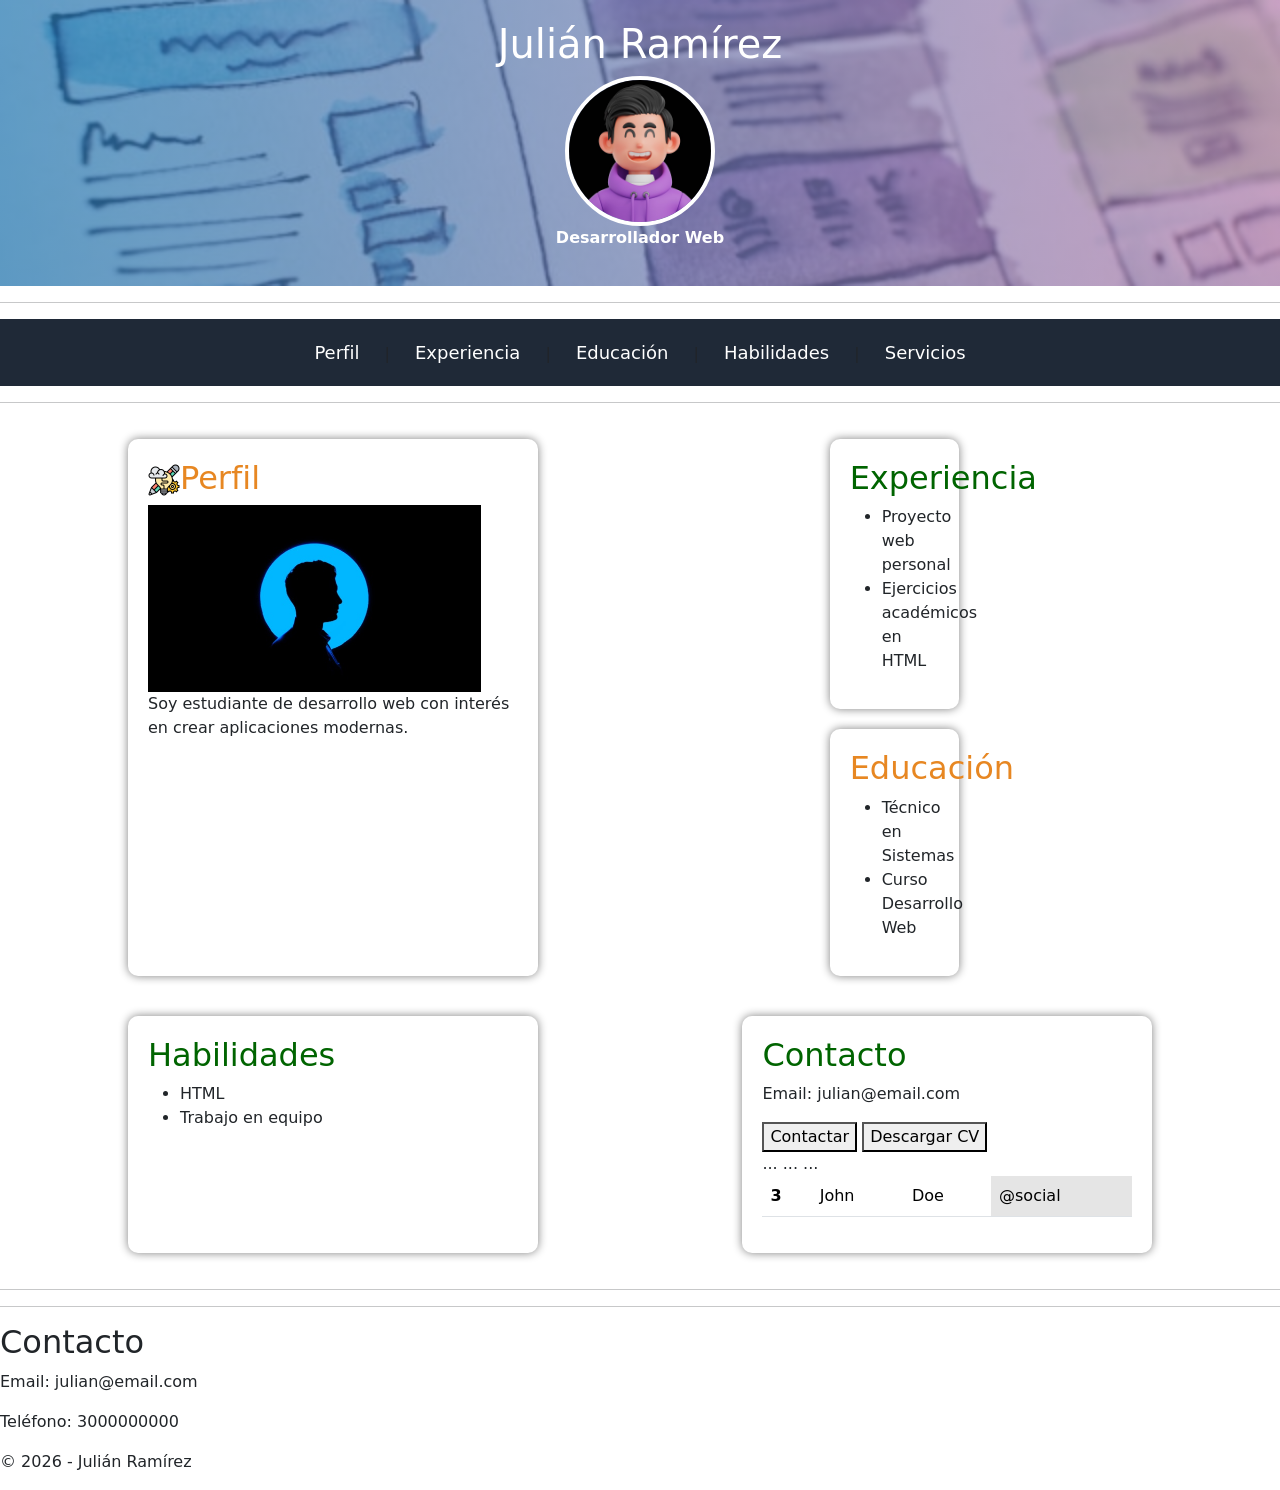
<file: index.html>
<!DOCTYPE html>
<html lang="es">
<head>
  <meta charset="UTF-8">
  <link rel="shortcut icon" href="/Multimedia/img/diseno.png" type="image/x-icon">
  <title>Mi CV - Julián Ramírez</title>
  <link rel="stylesheet" href="./css/indey.css">
  <link href="https://cdn.jsdelivr.net/npm/bootstrap@5.3.8/dist/css/bootstrap.min.css" rel="stylesheet" integrity="sha384-sRIl4kxILFvY47J16cr9ZwB07vP4J8+LH7qKQnuqkuIAvNWLzeN8tE5YBujZqJLB" crossorigin="anonymous">
</head>

<body bgcolor="#f4f4f4">
  <header>
    <font>
      <h1>Julián Ramírez</h1>
    </font>
    <img src="Multimedia/img/perfil2.jpg" alt="Foto" width="150">
    <p><b>Desarrollador Web</b></p>
  </header>
  <hr>
  <nav>
    <center>
      <a href="#perfil">Perfil</a> |
      <a href="#experiencia">Experiencia</a> |
      <a href="#educacion">Educación</a> |
      <a href="#habilidades">Habilidades</a> |
      <a href="/templates/services.html">Servicios</a>
    </center>
  </nav>
  <hr>
  <main>
    <section id="perfil">
      <h2><img src="/Multimedia/img/diseno.png" alt="">Perfil</h2>
      <img src="/Multimedia/img/perfil.jpg" alt="" class="perfil">
      <p>Soy estudiante de desarrollo web con interés en crear aplicaciones modernas.</p>
    </section>
    <div class="contenedor-flex">
      <section id="experiencia">
        <h2><font color="darkgreen">Experiencia</font></h2>
        <ul>
          <li>Proyecto web personal</li>
          <li>Ejercicios académicos en HTML</li>
        </ul>
      </section>
      <section id="educacion">
        <h2>Educación</h2>
        <ul>
          <li>Técnico en Sistemas</li>
          <li>Curso Desarrollo Web</li>
        </ul>
      </section>
    </div>
    <section id="habilidades">
      <h2><font color="darkgreen">Habilidades</font></h2>
      <ul>
        <li>HTML</li>
        <li>Trabajo en equipo</li>
      </ul>
    </section>
    <section id="contacto">
      <h2><font color="darkgreen">Contacto</font></h2>
      <p>Email: julian@email.com</p>

      <button>Contactar</button>
      <button>Descargar CV</button>
      <br>
      <table class="table">
        <thead>
          ...
        </thead>
        <tbody>
          <tr class="table-active">
            ...
          </tr>
          <tr>
            ...
          </tr>
          <tr>
            <th scope="row">3</th>
            <td>John</td>
            <td>Doe</td>
            <td class="table-active">@social</td>
          </tr>
        </tbody>
      </table>
    </section>

  </main>

  <hr>
  <hr>

  <footer>
    <h2>Contacto</h2>
    <p>Email: julian@email.com</p>
    <p>Teléfono: 3000000000</p>
    <div class="redes">
      <a href="#">
          <i class="fa-brands fa-facebook"></i>
      </a>
      <a href="#">
          <i class="fa-brands fa-instagram"></i>
      </a>
      <a href="#">
          <i class="fa-brands fa-github"></i>
      </a>
      <a href="#">
          <i class="fa-brands fa-linkedin"></i>
      </a>
    </div>
    <p>© 2026 - Julián Ramírez</p>
  </footer>

  <script src="https://cdn.jsdelivr.net/npm/bootstrap@5.3.8/dist/js/bootstrap.bundle.min.js" integrity="sha384-FKyoEForCGlyvwx9Hj09JcYn3nv7wiPVlz7YYwJrWVcXK/BmnVDxM+D2scQbITxI" crossorigin="anonymous"></script>
  <script src="https://cdn.jsdelivr.net/npm/@popperjs/core@2.11.8/dist/umd/popper.min.js" integrity="sha384-I7E8VVD/ismYTF4hNIPjVp/Zjvgyol6VFvRkX/vR+Vc4jQkC+hVqc2pM8ODewa9r" crossorigin="anonymous"></script>
  <script src="https://cdn.jsdelivr.net/npm/bootstrap@5.3.8/dist/js/bootstrap.min.js" integrity="sha384-G/EV+4j2dNv+tEPo3++6LCgdCROaejBqfUeNjuKAiuXbjrxilcCdDz6ZAVfHWe1Y" crossorigin="anonymous"></script>
</body>
</html>
</file>
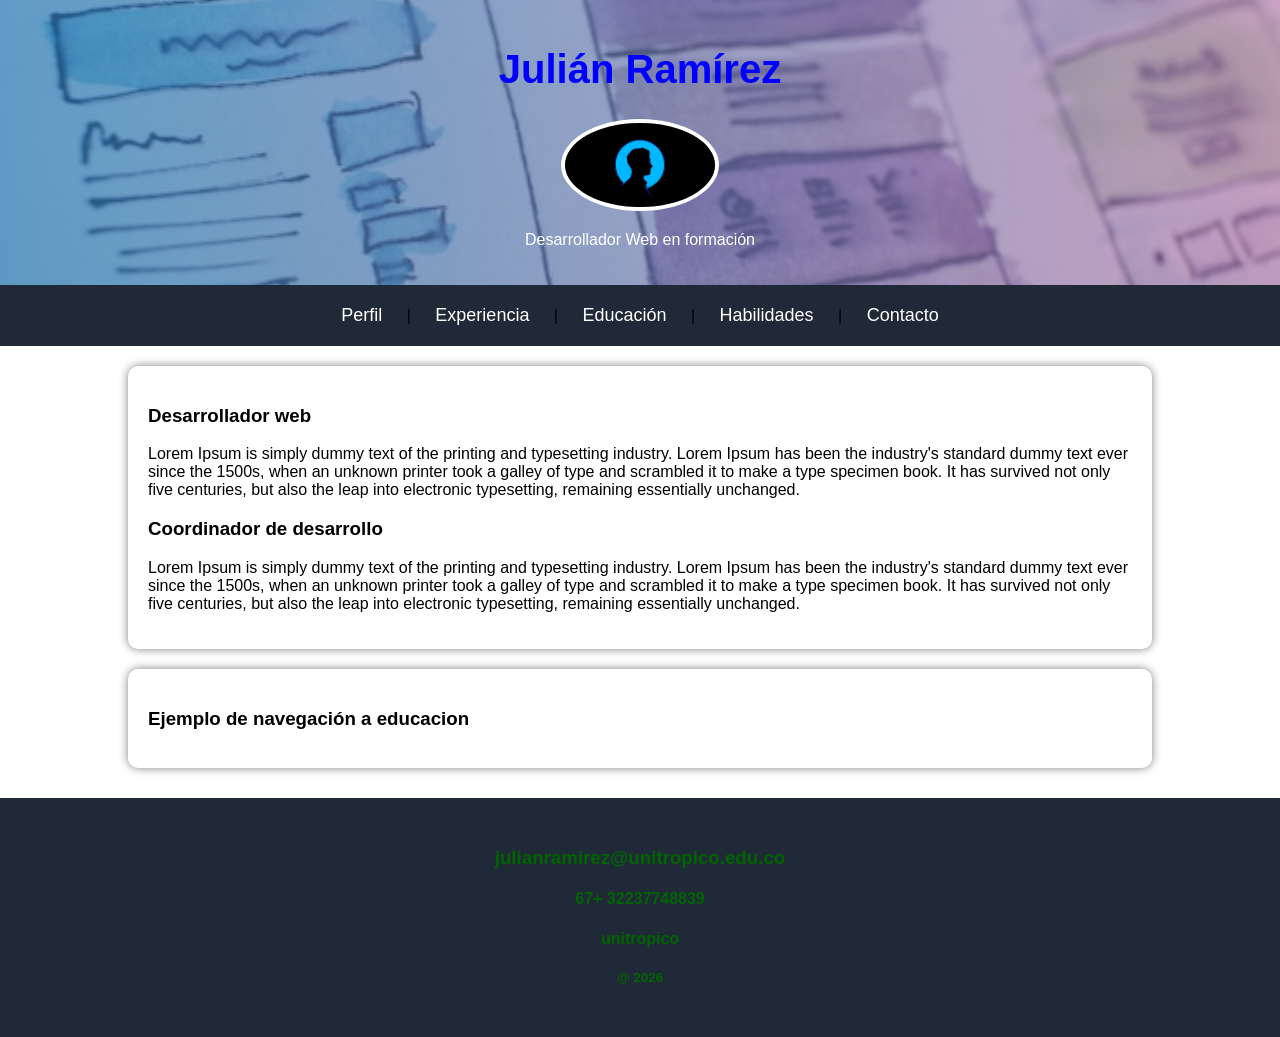
<file: ejemplo.html>
<!DOCTYPE html>
<html lang="en">
<head>
    <meta charset="UTF-8">
    <meta name="viewport" content="width=device-width, initial-scale=1.0">
    <title>curriculum vitae</title>
    <link rel="stylesheet" href="/css/clase5.css">
</head>
<body>
    <header id="perfil">
        <center>
            <font color="blue">
                <h1>Julián Ramírez</h1>
            </font>
            <img src="/Multimedia/img/perfil.jpg" alt="Foto" width="150">
            <p>Desarrollador Web en formación</p>
        </center>
    </header>
    <nav>
        <center>
            <a href="#perfil">Perfil</a> |
            <a href="#experiencia">Experiencia</a> |
            <a href="#educacion">Educación</a> |
            <a href="#habilidades">Habilidades</a> |
            <a href="#contacto">Contacto</a>
        </center>
    </nav>
    <main>
        <section id="experiencia">
            <article>
                <h3>Desarrollador web</h3>
                <p>
                    Lorem Ipsum is simply dummy text of the printing 
                    and typesetting industry. Lorem Ipsum has been the 
                    industry's standard dummy text ever since the 1500s, 
                    when an unknown printer took a galley of type and 
                    scrambled it to make a type specimen book. It has 
                    survived not only five centuries, but also the leap 
                    into electronic typesetting, remaining essentially 
                    unchanged.
                </p>
            </article>
            <article>
                <h3>Coordinador de desarrollo</h3>
                <p>
                    Lorem Ipsum is simply dummy text of the printing 
                    and typesetting industry. Lorem Ipsum has been the 
                    industry's standard dummy text ever since the 1500s, 
                    when an unknown printer took a galley of type and 
                    scrambled it to make a type specimen book. It has 
                    survived not only five centuries, but also the leap 
                    into electronic typesetting, remaining essentially 
                    unchanged.
                </p>
            </article>
        </section>
        <section id="educacion">
            <h3>Ejemplo de navegación a educacion</h3>
        </section>
    </main>
    <footer>
        <center>
            <font color="darkgreen">
                <h3>julianramirez@unitropico.edu.co</h3>
                <h4>67+ 32237748839</h4>
                <h4>unitropico</h4>
                <h5>@ 2026</h5>
            </font>
        </center>
    </footer>
    
</body>
</html>
</file>
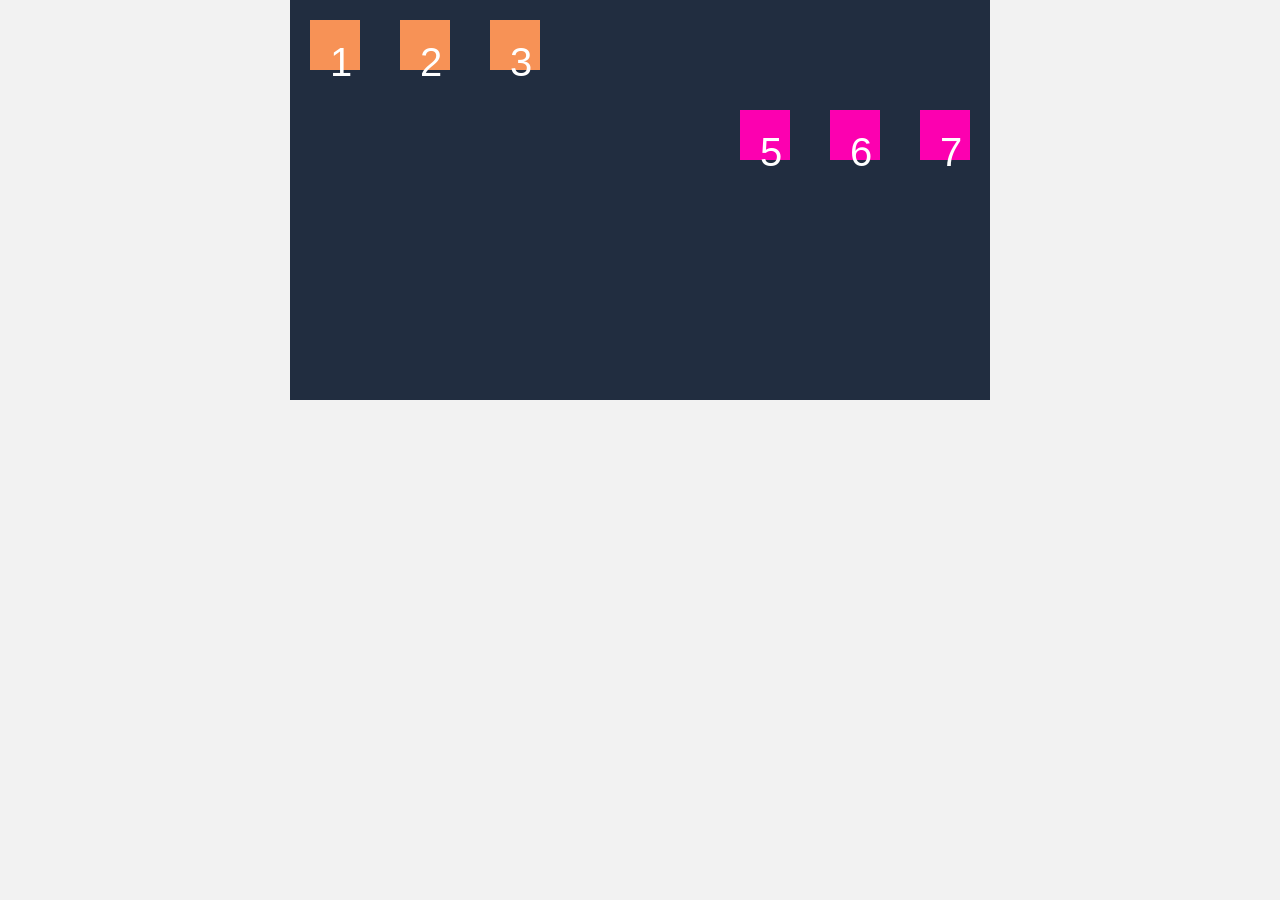
<file: flexbox.html>
<!DOCTYPE html>
<html lang="en">
<head>
	<meta charset="UTF-8">
	<title>Flexbox</title>
	<meta name="viewport" content="width=device-width, user-scalable=no, initial-scale=1.0, maximum-scale=1.0, minimum-scale=1.0">
	<link rel="stylesheet" href="flexbox.css">
</head>
<body>
	<div class="container">
		<div class="gcaja1">
			<div class="caja2">1</div>
			<div class="caja2">2</div>
			<div class="caja2">3</div>
		</div>
		<div class="gcaja2">
			<div class="caja5">5</div>
			<div class="caja5">6</div>
			<div class="caja5">7</div>
		</div>
	</div>
</body>
</html>
</file>
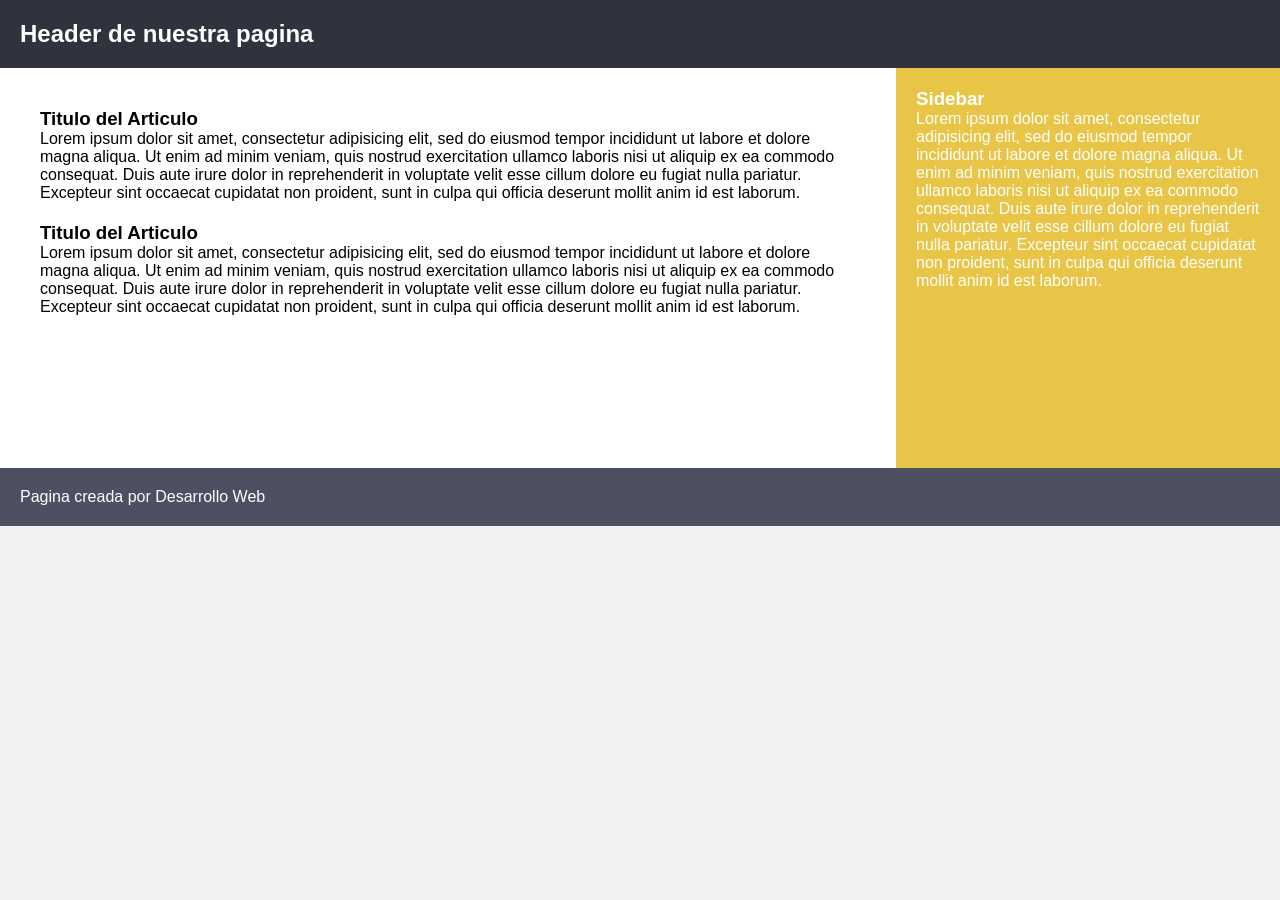
<file: plantillaSencilla.html>
<!DOCTYPE html>
<html lang="en">
<head>
	<meta charset="UTF-8">
	<title>Plantilla Basica</title>
	<link rel="stylesheet" href="plantillaSencilla.css">
</head>
<body>
	<div class="contenedor">
		<header>
			<h2>Header de nuestra pagina</h2>
		</header>
			<section class="main">
				<article>
					<h1>Titulo del Articulo</h1>
					<p>Lorem ipsum dolor sit amet, consectetur adipisicing elit, sed do eiusmod
					tempor incididunt ut labore et dolore magna aliqua. Ut enim ad minim veniam,
					quis nostrud exercitation ullamco laboris nisi ut aliquip ex ea commodo
					consequat. Duis aute irure dolor in reprehenderit in voluptate velit esse
					cillum dolore eu fugiat nulla pariatur. Excepteur sint occaecat cupidatat non
					proident, sunt in culpa qui officia deserunt mollit anim id est laborum.</p>
				</article>
				<article>
					<h1>Titulo del Articulo</h1>
					<p>Lorem ipsum dolor sit amet, consectetur adipisicing elit, sed do eiusmod
					tempor incididunt ut labore et dolore magna aliqua. Ut enim ad minim veniam,
					quis nostrud exercitation ullamco laboris nisi ut aliquip ex ea commodo
					consequat. Duis aute irure dolor in reprehenderit in voluptate velit esse
					cillum dolore eu fugiat nulla pariatur. Excepteur sint occaecat cupidatat non
					proident, sunt in culpa qui officia deserunt mollit anim id est laborum.</p>
				</article>
			</section>
			<aside>
				<h3>Sidebar</h3>
				<p>Lorem ipsum dolor sit amet, consectetur adipisicing elit, sed do eiusmod
				tempor incididunt ut labore et dolore magna aliqua. Ut enim ad minim veniam,
				quis nostrud exercitation ullamco laboris nisi ut aliquip ex ea commodo
				consequat. Duis aute irure dolor in reprehenderit in voluptate velit esse
				cillum dolore eu fugiat nulla pariatur. Excepteur sint occaecat cupidatat non
				proident, sunt in culpa qui officia deserunt mollit anim id est laborum.</p>
			</aside>
		<footer>
			<p>Pagina creada por Desarrollo Web</p>
		</footer>
	</div>
</body>
</html>
</file>
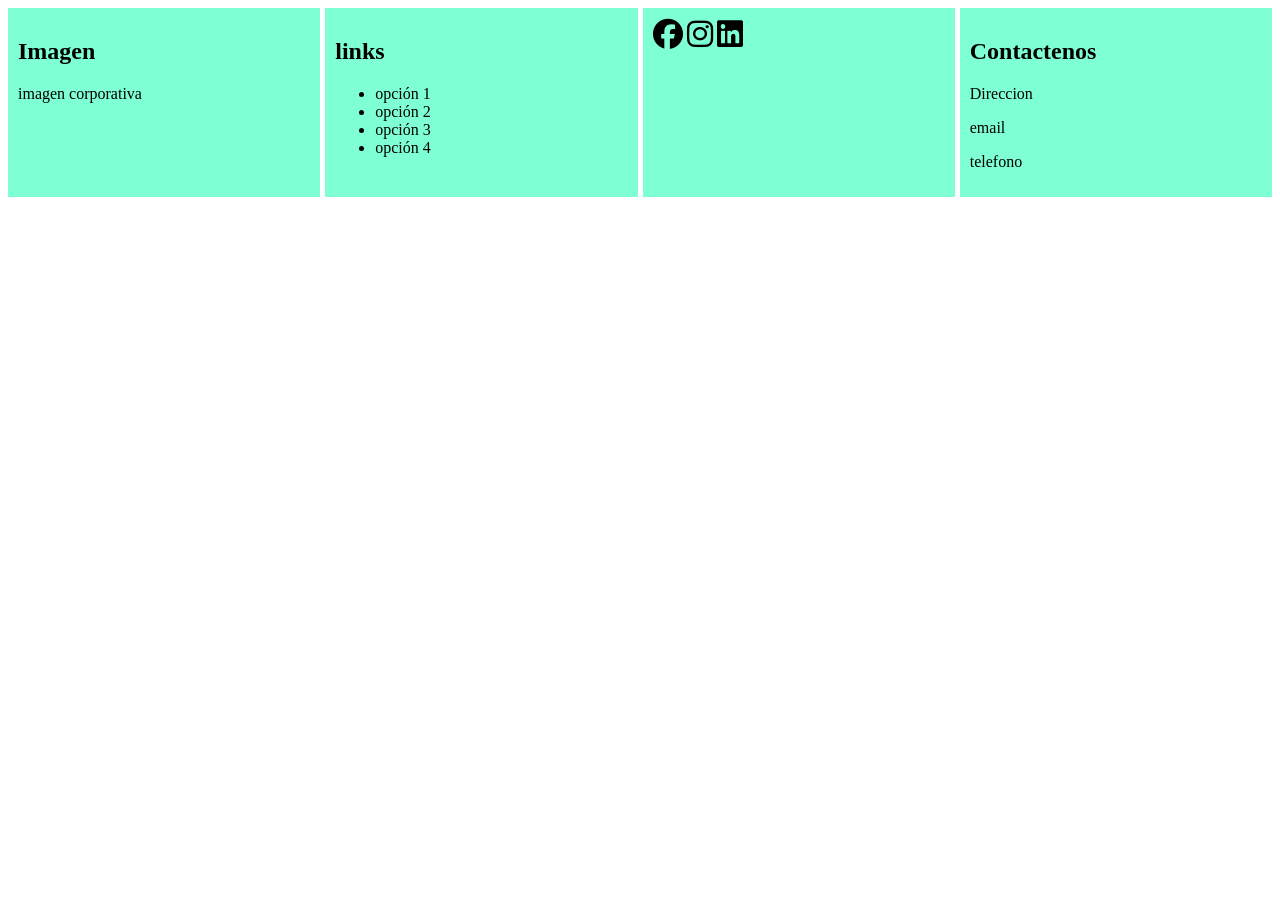
<file: templates/columnas.html>
<!DOCTYPE html>
<html lang="en">
<head>
    <meta charset="UTF-8">
    <meta name="viewport" content="width=device-width, initial-scale=1.0">
    <title>columnas</title>
    <link rel="stylesheet" href="/css/columnas.css">
    <link rel="stylesheet" 
    href="https://cdnjs.cloudflare.com/ajax/libs/font-awesome/6.5.1/css/all.min.css">
</head>
<body>
    <footer>
        <div class="org-footer">
            <div class="columnas">
                <h2>Imagen</h2>
                <p>imagen corporativa</p>
            </div>
            <div class="columnas">
                <h2>links</h2>
                <ul>
                    <li>opción 1</li>
                    <li>opción 2</li>
                    <li>opción 3</li>
                    <li>opción 4</li>
                </ul>
            </div>  
            <div class="columnas">
                <div class="redes">
                    <a href="#"><i class="fa-brands fa-facebook"></i></a>
                    <a href="#"><i class="fa-brands fa-instagram"></i></a>
                    <a href="#"><i class="fa-brands fa-linkedin"></i></a>
                </div>
            </div>                       
            <div class="columnas">
                <h2>Contactenos</h2>
                <p>Direccion</p>
                <p>email</p>
                <p>telefono</p>
            </div>    
        </div>
    </footer>
</body>
</html>
</file>
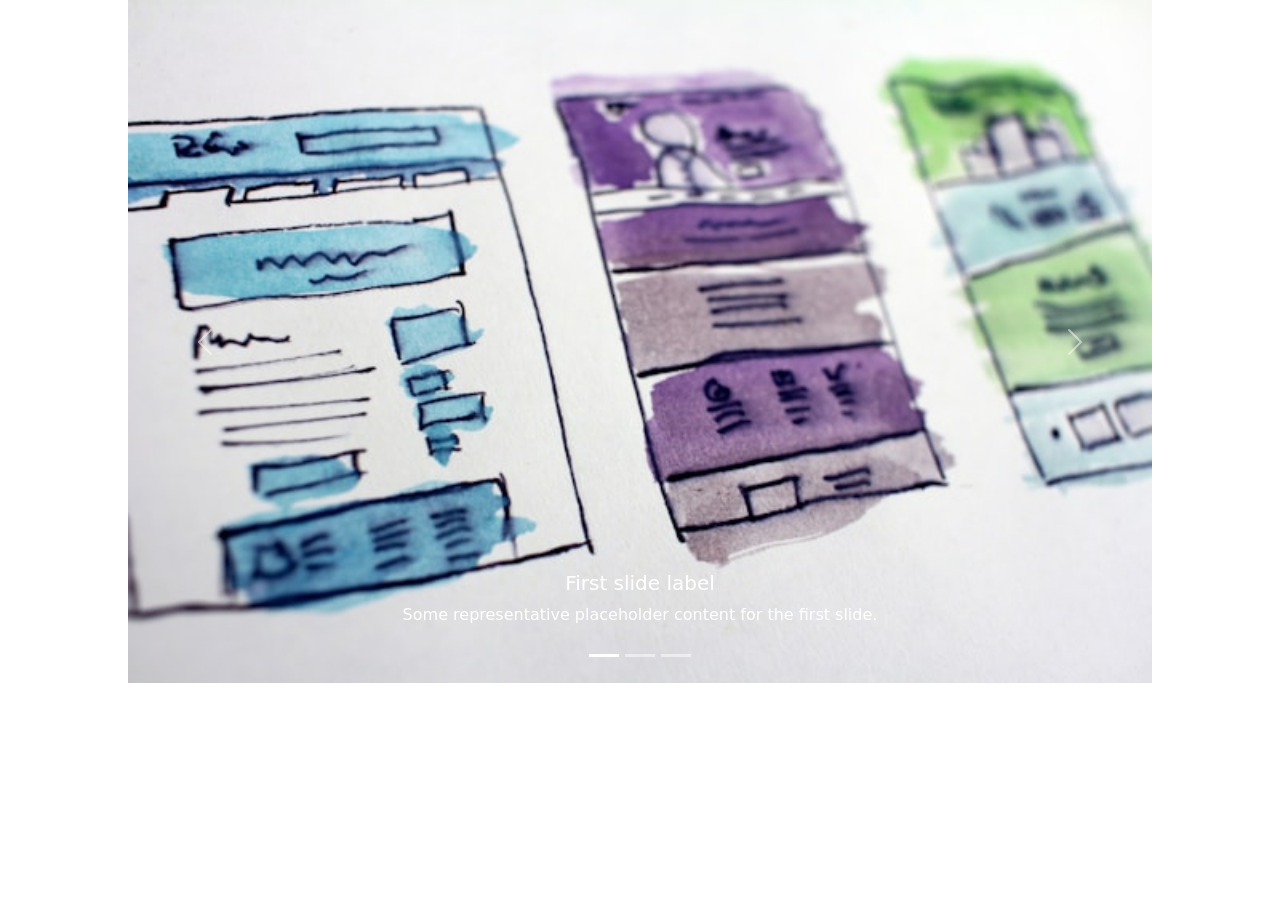
<file: templates/services.html>
<!DOCTYPE html>
<html lang="en">
<head>
    <meta charset="UTF-8">
    <meta name="viewport" content="width=device-width, initial-scale=1.0">
    <title>Servicios</title>
    <link rel="stylesheet" href="/css/services.css">
    <link href="https://cdn.jsdelivr.net/npm/bootstrap@5.3.8/dist/css/bootstrap.min.css" rel="stylesheet" integrity="sha384-sRIl4kxILFvY47J16cr9ZwB07vP4J8+LH7qKQnuqkuIAvNWLzeN8tE5YBujZqJLB" crossorigin="anonymous">
</head>
<body>
    <center>
    <header>
        <div id="carouselExampleCaptions" class="carousel slide">
            <div class="carousel-indicators">
                <button type="button" data-bs-target="#carouselExampleCaptions" data-bs-slide-to="0" class="active" aria-current="true" aria-label="Slide 1"></button>
                <button type="button" data-bs-target="#carouselExampleCaptions" data-bs-slide-to="1" aria-label="Slide 2"></button>
                <button type="button" data-bs-target="#carouselExampleCaptions" data-bs-slide-to="2" aria-label="Slide 3"></button>
            </div>
            <div class="carousel-inner">
                <div class="carousel-item active">
                <img src="/Multimedia/img/fondo-header.jpg" class="d-block w-100" alt="...">
                <div class="carousel-caption d-none d-md-block">
                    <h5>First slide label</h5>
                    <p>Some representative placeholder content for the first slide.</p>
                </div>
                </div>
                <div class="carousel-item">
                <img src="/Multimedia/img/oso.jpg" class="d-block w-100" alt="...">
                <div class="carousel-caption d-none d-md-block">
                    <h5>Second slide label</h5>
                    <p>Some representative placeholder content for the second slide.</p>
                </div>
                </div>
                <div class="carousel-item">
                <img src="/Multimedia/img/perfil.jpg" class="d-block w-100" alt="...">
                <div class="carousel-caption d-none d-md-block">
                    <h5>Third slide label</h5>
                    <p>Some representative placeholder content for the third slide.</p>
                </div>
                </div>
            </div>
            <button class="carousel-control-prev" type="button" data-bs-target="#carouselExampleCaptions" data-bs-slide="prev">
                <span class="carousel-control-prev-icon" aria-hidden="true"></span>
                <span class="visually-hidden">Previous</span>
            </button>
            <button class="carousel-control-next" type="button" data-bs-target="#carouselExampleCaptions" data-bs-slide="next">
                <span class="carousel-control-next-icon" aria-hidden="true"></span>
                <span class="visually-hidden">Next</span>
            </button>
        </div>
    </header>
    </center>
    <nav></nav>
    <main></main>
    <footer></footer>
    
    <script src="https://cdn.jsdelivr.net/npm/bootstrap@5.3.8/dist/js/bootstrap.bundle.min.js" integrity="sha384-FKyoEForCGlyvwx9Hj09JcYn3nv7wiPVlz7YYwJrWVcXK/BmnVDxM+D2scQbITxI" crossorigin="anonymous"></script>
    <script src="https://cdn.jsdelivr.net/npm/@popperjs/core@2.11.8/dist/umd/popper.min.js" integrity="sha384-I7E8VVD/ismYTF4hNIPjVp/Zjvgyol6VFvRkX/vR+Vc4jQkC+hVqc2pM8ODewa9r" crossorigin="anonymous"></script>
    <script src="https://cdn.jsdelivr.net/npm/bootstrap@5.3.8/dist/js/bootstrap.min.js" integrity="sha384-G/EV+4j2dNv+tEPo3++6LCgdCROaejBqfUeNjuKAiuXbjrxilcCdDz6ZAVfHWe1Y" crossorigin="anonymous"></script>

</body>
</html>
</file>
<file: css/indey.css>
body{
    margin:0;
    font-family:Arial;
}

header{
    background-image:
    linear-gradient(
    to right,
    rgba(41,128,185,0.7),
    rgba(179, 124, 171, 0.7)
),
    url("../Multimedia/img/fondo-header.jpg");

    background-size:cover;
    background-position:center;

    color:white;
    text-align:center;

    padding:20px;
}

header img{
    border-radius:50%;
    border:4px solid white;
}

header h1{
    font-size:40px;
}

nav{
    background-color:#1f2937;
    padding:20px;
    text-align:center;
}

nav a{
    color:white;
    text-decoration:none;
    margin:20px;
    font-size:18px;
    transition:0.3s;
}

nav a:hover{
    color:yellow;
    font-size:20px;
}
main{
    width: 80%;
    margin: auto;
    display: flex;
    flex-wrap: wrap;
    justify-content: space-between;
}

main section{
    width: 40%;
    background-color: #ffff;
    padding: 20px;
    margin: 20px 0;

    border-radius: 10px;
    box-shadow: 0px 0px 10px gray;
}
main section .perfil {
    width: 90%;
    margin: auto;
}
main section h2{
    color: rgb(231, 135, 34);
}
</file>
<file: css/clase5.css>
body{
    margin:0;
    font-family:Arial;
}

header{
    background-image:
    linear-gradient(
    to right,
    rgba(41,128,185,0.7),
    rgba(179, 124, 171, 0.7)
),
    url("../Multimedia/img/fondo-header.jpg");

    background-size:cover;
    background-position:center;

    color:white;
    text-align:center;

    padding:20px;
}
header img{
    border-radius:50%;
    border:4px solid white;
}
header h1{
    font-size:40px;
}

nav{
    background-color:#1f2937;
    padding:20px;
    text-align:center;
}

nav a{
    color:white;
    text-decoration:none;
    margin:20px;
    font-size:18px;
    transition:0.3s;
}

nav a:hover{
    color:yellow;
    font-size:20px;
}
main{
    justify-content:space-between;
    width:80%;
    margin:auto;
}
main section .perfil {
    width: 100%;
    margin: auto;
}
section{
    background-color:white;
    padding:20px;
    border-radius:10px;
    box-shadow:0px 0px 10px gray;
    margin:20px 0;
}
.contenedor-flex{
    display:flex;
    justify-content:space-between;
    gap:20px;
}
.contenedor-flex section{
    width:50%;
}
footer{
    background-color:#1f2937;
    color:white;
    text-align:center;
    padding:30px;
    margin-top:30px;
}
</file>
<file: flexbox.css>
* {
	margin: 0;
	padding: 0;
	-webkit-box-sizing: border-box;
	-moz-box-sizing: border-box;
	box-sizing: border-box;
}

body {
	background: #f2f2f2;
	font-family: Arial;
}

.gcaja1{
	display: flex;
    flex-wrap: nowrap;
	justify-content: flex-start;
}
.gcaja2{
	display: flex;
    flex-wrap: nowrap;
	justify-content: flex-end;
	
}
.container {
    margin: auto;
    width: 80%;
    max-width: 700px;
    height: 400px;
    background: #212d40;
}

.caja2{
    width: 50px;
    height: 50px;
    text-align: center;
    background: #f79256;
    font-size: 40px;
    color: #fff;
    margin: 20px;
    padding: 20px;
}

.caja5 {
    width: 50px;
    height: 50px;
    text-align: center;
    background: #fc00b0;
    font-size: 40px;
    color: #fff;
    margin: 20px;
    padding: 20px;
}
</file>
<file: plantillaSencilla.css>
* {
	padding: 0;
	margin: 0;
	-webkit-box-sizing: border-box;
	-moz-box-sizing: border-box;
	box-sizing: border-box;
}

body {
	background: #f2f2f2;
	font-family: Arial, Sans-serif;
}

.contenedor {
	width: 100%;
	background: #ccc;
	margin: auto;
}

header {
	background: #30323d;
	color: #fff;
	padding: 20px;
}

.main {
	background: #fff;
	padding: 20px;
	width: 70%;
	height: 400px;
	float: left;
}

.main article{
	margin: 20px;
}

aside {
	background: #e8c547;
	color: #fff;
	padding: 20px;
	width: 30%;
	height: 400px;
	float: left;
}

footer {
	clear: both;
	background: #4d5061;
	color: #fff;
	padding: 20px;
}
</file>
<file: css/columnas.css>
.org-footer{
    display: flex;
    justify-content: center;
    gap: 5px;
}

.columnas{
    flex: 1;
    background-color: aquamarine;
    padding: 10px;
}

.redes a{
    color: black;
    font-size: 30px;
    gap: 5px;
    text-decoration: none;
}
</file>
<file: css/services.css>
body{
    font-family: Arial, Helvetica, sans-serif;
    margin: 0;
}
header{
    width: 80%;
}
.carouselExampleCaptions{
    margin: auto;
    justify-content: space-between;
}
</file>
